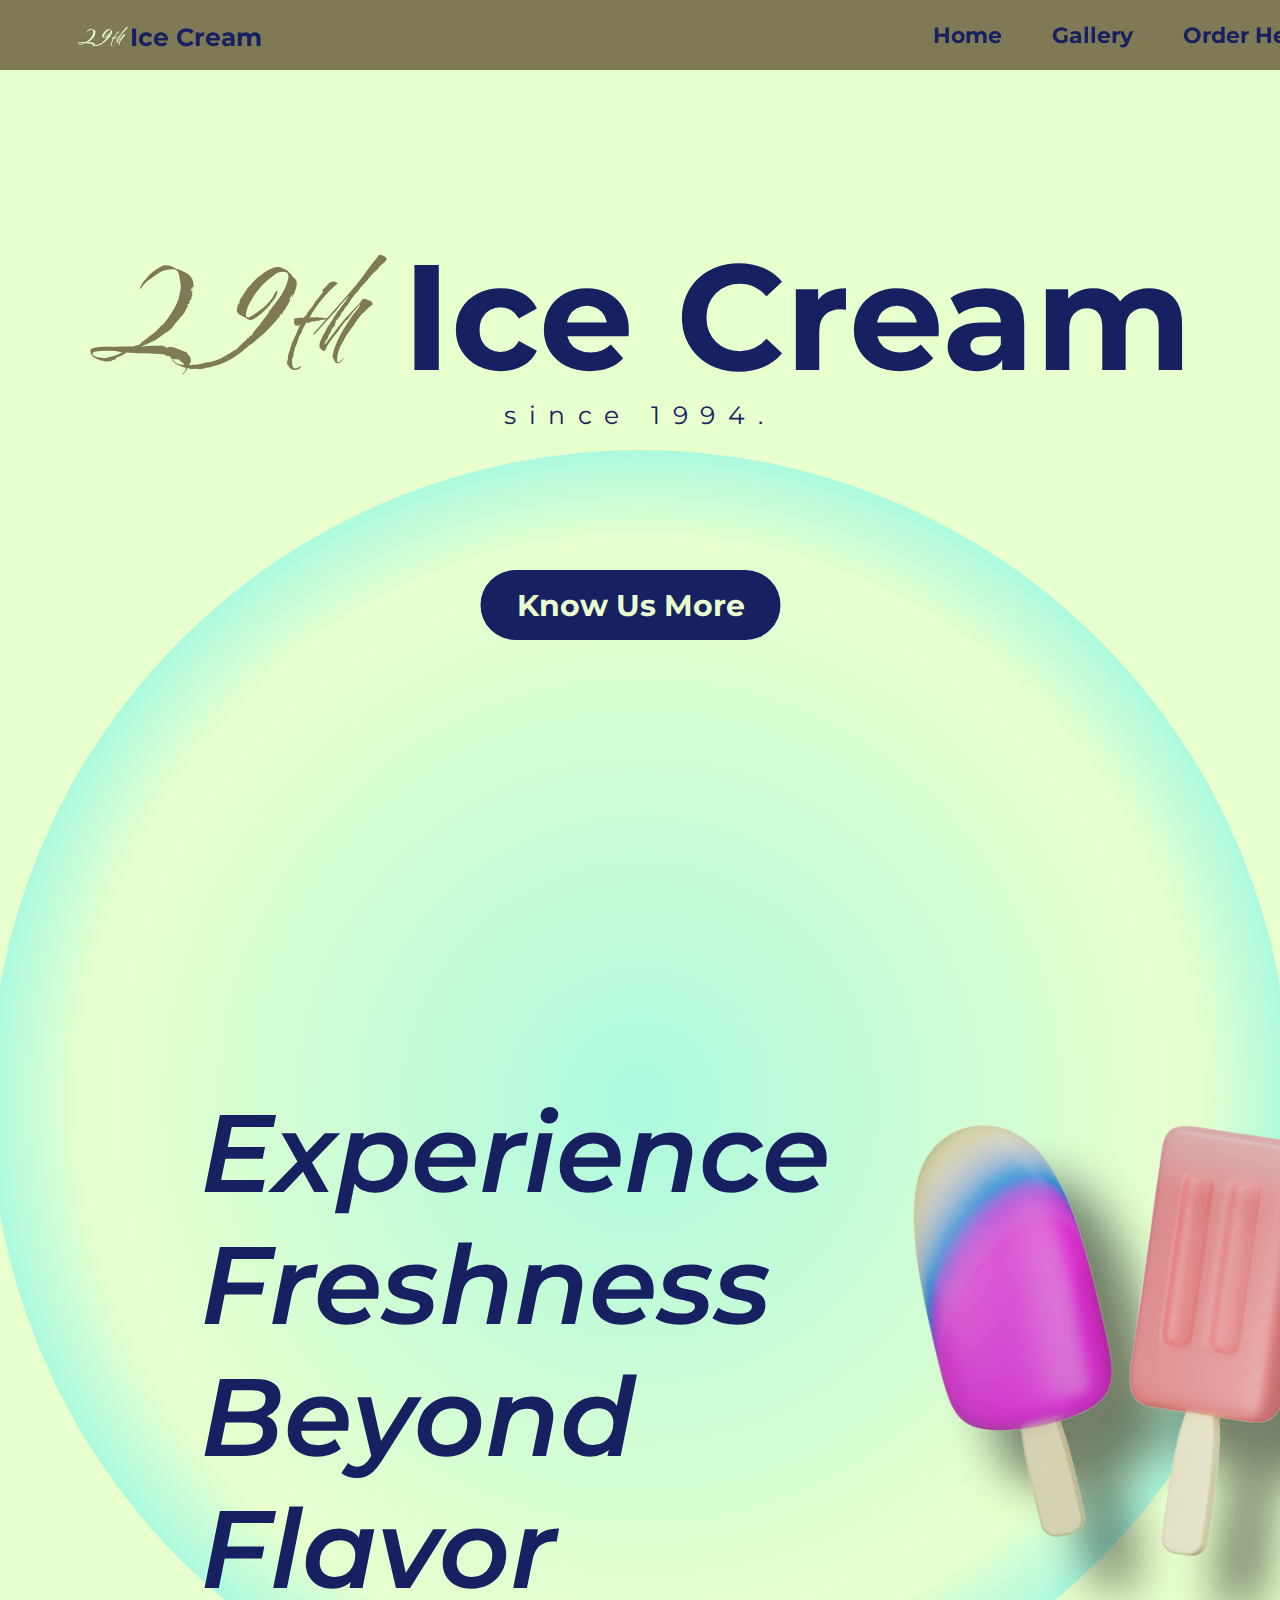
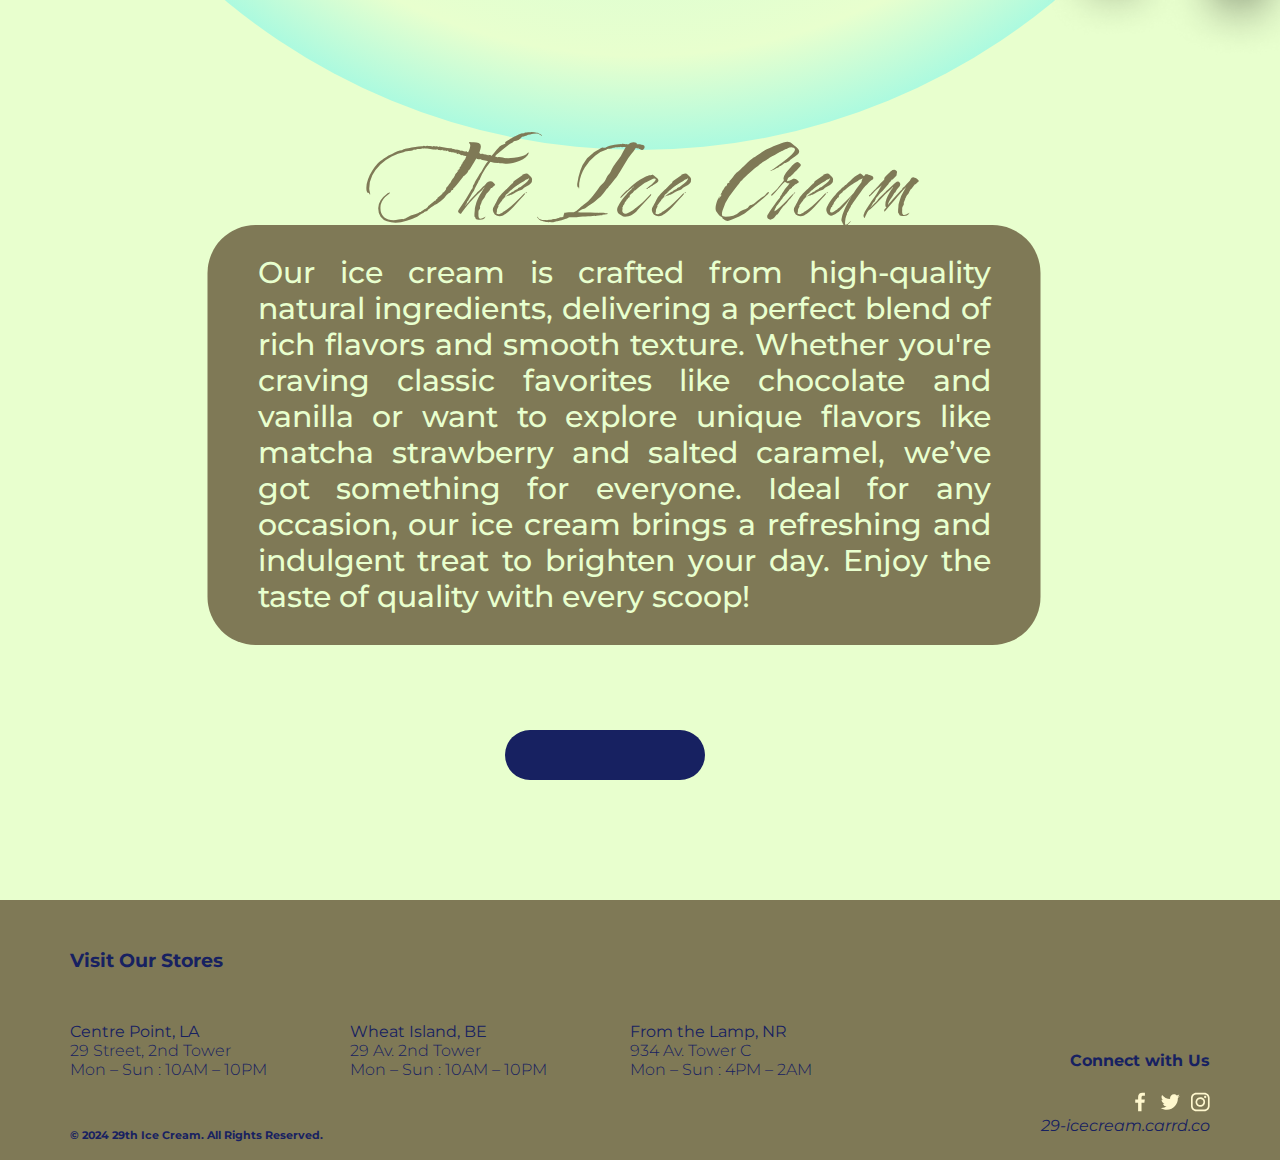
<file: public/index.html>
<!DOCTYPE html>
<html>
  <head>
    <meta charset="utf-8">
    <meta name="viewport" content="initial-scale=1, width=device-width">

    <link rel="stylesheet" href="css/global.css">
    <link rel="stylesheet" href="css/index.css">
    <link rel="stylesheet" href="css/footer1.css">
    <link rel="stylesheet" href="css/navbar1.css">

    <link
      rel="stylesheet"
      href="https://fonts.googleapis.com/css2?family=Cherish:wght@400&display=swap"
    >
    <link
      rel="stylesheet"
      href="https://fonts.googleapis.com/css2?family=Montserrat:ital,wght@0,500;0,700;1,600&display=swap"
    >
  </head>
  
  <body>
    <div class="main-container">
      <div class="background-frame"></div>
      <div class="header-section">
        <div class="header-date">29th</div>
        <b class="header-title">Ice Cream</b>
      </div>
      <div class="since-date">since 1994.</div>
      <img
        class="background-image"
        alt="ice-cream-background-1"
        src="assets/images/ice-cream-background-1.png"
      />

      <div class="page-title">The Ice Cream</div>
      <div class="description-container">
        <div class="ice-cream-description">
          Our ice cream is crafted from high-quality natural ingredients,
          delivering a perfect blend of rich flavors and smooth texture. Whether
          you're craving classic favorites like chocolate and vanilla or want to
          explore unique flavors like matcha strawberry and salted caramel,
          we’ve got something for everyone. Ideal for any occasion, our ice
          cream brings a refreshing and indulgent treat to brighten your day.
          Enjoy the taste of quality with every scoop!
        </div>
      </div>
      
      <i id="freshness-tagline"><br>Experience Freshness Beyond Flavor</i>

      <div class="separator-line"></div>
      <div class="button-section">
        <a href="#freshness-tagline" class="more-info-button">Know Us More</a>
      </div>
      
      <div class="cta-section">
        <b><a href="html/catalogue.html" class="try-now-button">Ready to Try?</a></b>
      </div>

      <div class="navbar">
        <div class="navbar-background"></div>
        <div class="navbar-links">
          <strong><a href="index.html" class="home-link">Home</a></strong>
          <strong><a href="html/gallery.html" class="gallery-link">Gallery</a></strong>
          <strong><a href="html/catalogue.html" class="order-link">Order Here</a></strong>
        </div>
        <div class="logo-section">
          <div class="logo-date">29th</div>
          <b class="logo-title">Ice Cream</b>
        </div>
      </div>

    </div>
  </body>

  <footer>
    <div class="footer-left">
      <h3>Visit Our Stores</h3>
      <div class="store-info">
          <div class="store-location">
            <p><b>Centre Point, LA</b><br>
            29 Street, 2nd Tower<br>
            Mon – Sun : 10AM – 10PM</p>
          </div>
          <div class="store-location">
            <p><b>Wheat Island, BE</b><br>
            29 Av. 2nd Tower<br>
            Mon – Sun : 10AM – 10PM</p>
          </div>
          <div class="store-location">
            <p><b>From the Lamp, NR</b><br>
            934 Av. Tower C<br>
            Mon – Sun : 4PM – 2AM</p>
          </div>
      </div>
    <h6>© 2024 29th Ice Cream. All Rights Reserved.</h6>
    </div>

    <div class="footer-right">
      <h4>Connect with Us</h4>
        <div class="social-media">
          <a href="https://facebook.com" class="footlink"><img src="assets/logo/facebook.svg" alt="Facebook"></a>
          <a href="https://twitter.com" class="footlink"><img src="assets/logo/twitter.svg" alt="Twitter"></a>
          <a href="https://www.instagram.com/29thicecream" class="footlink"><img src="assets/logo/instagram.svg" alt="Instagram"></a>
        </div>
      <a href="https://29-icecream.carrd.co" class="footlink">29-icecream.carrd.co</a>
    </div>

    </div>
  </footer>

</html>
</file>
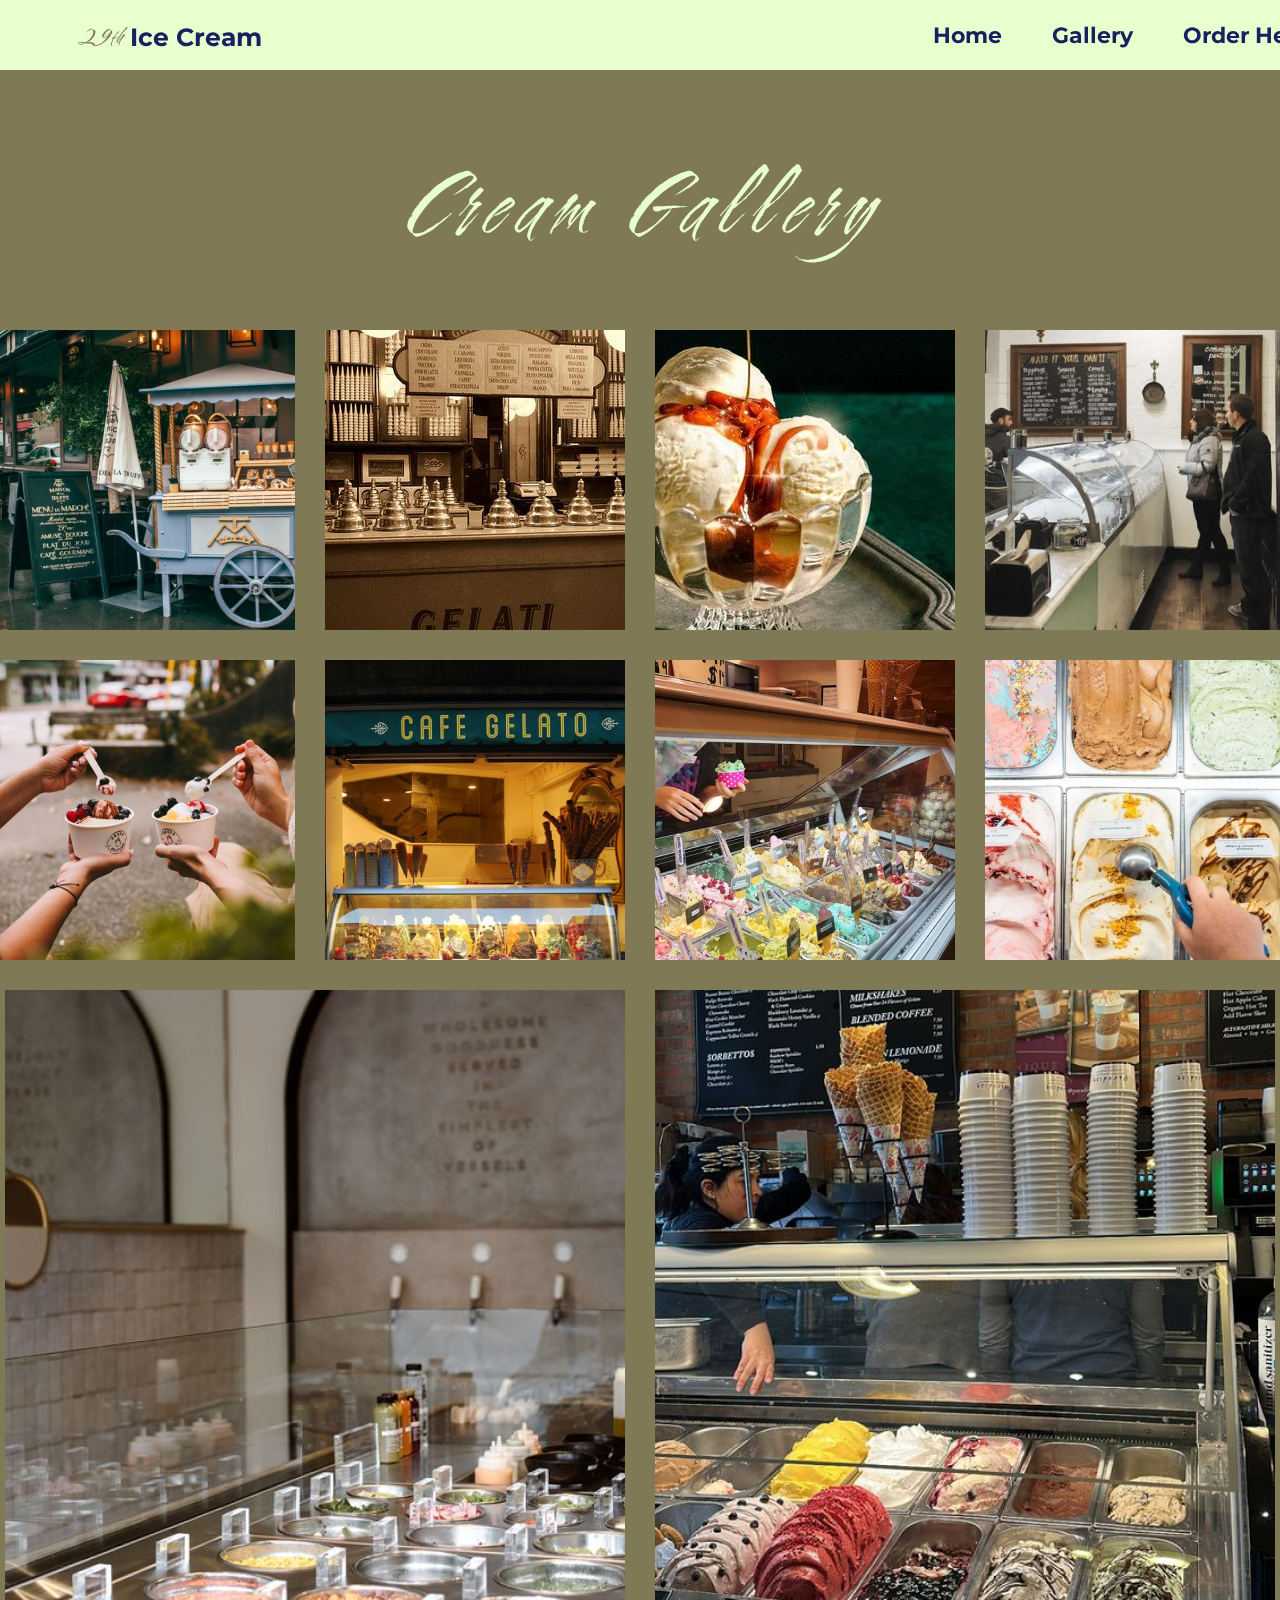
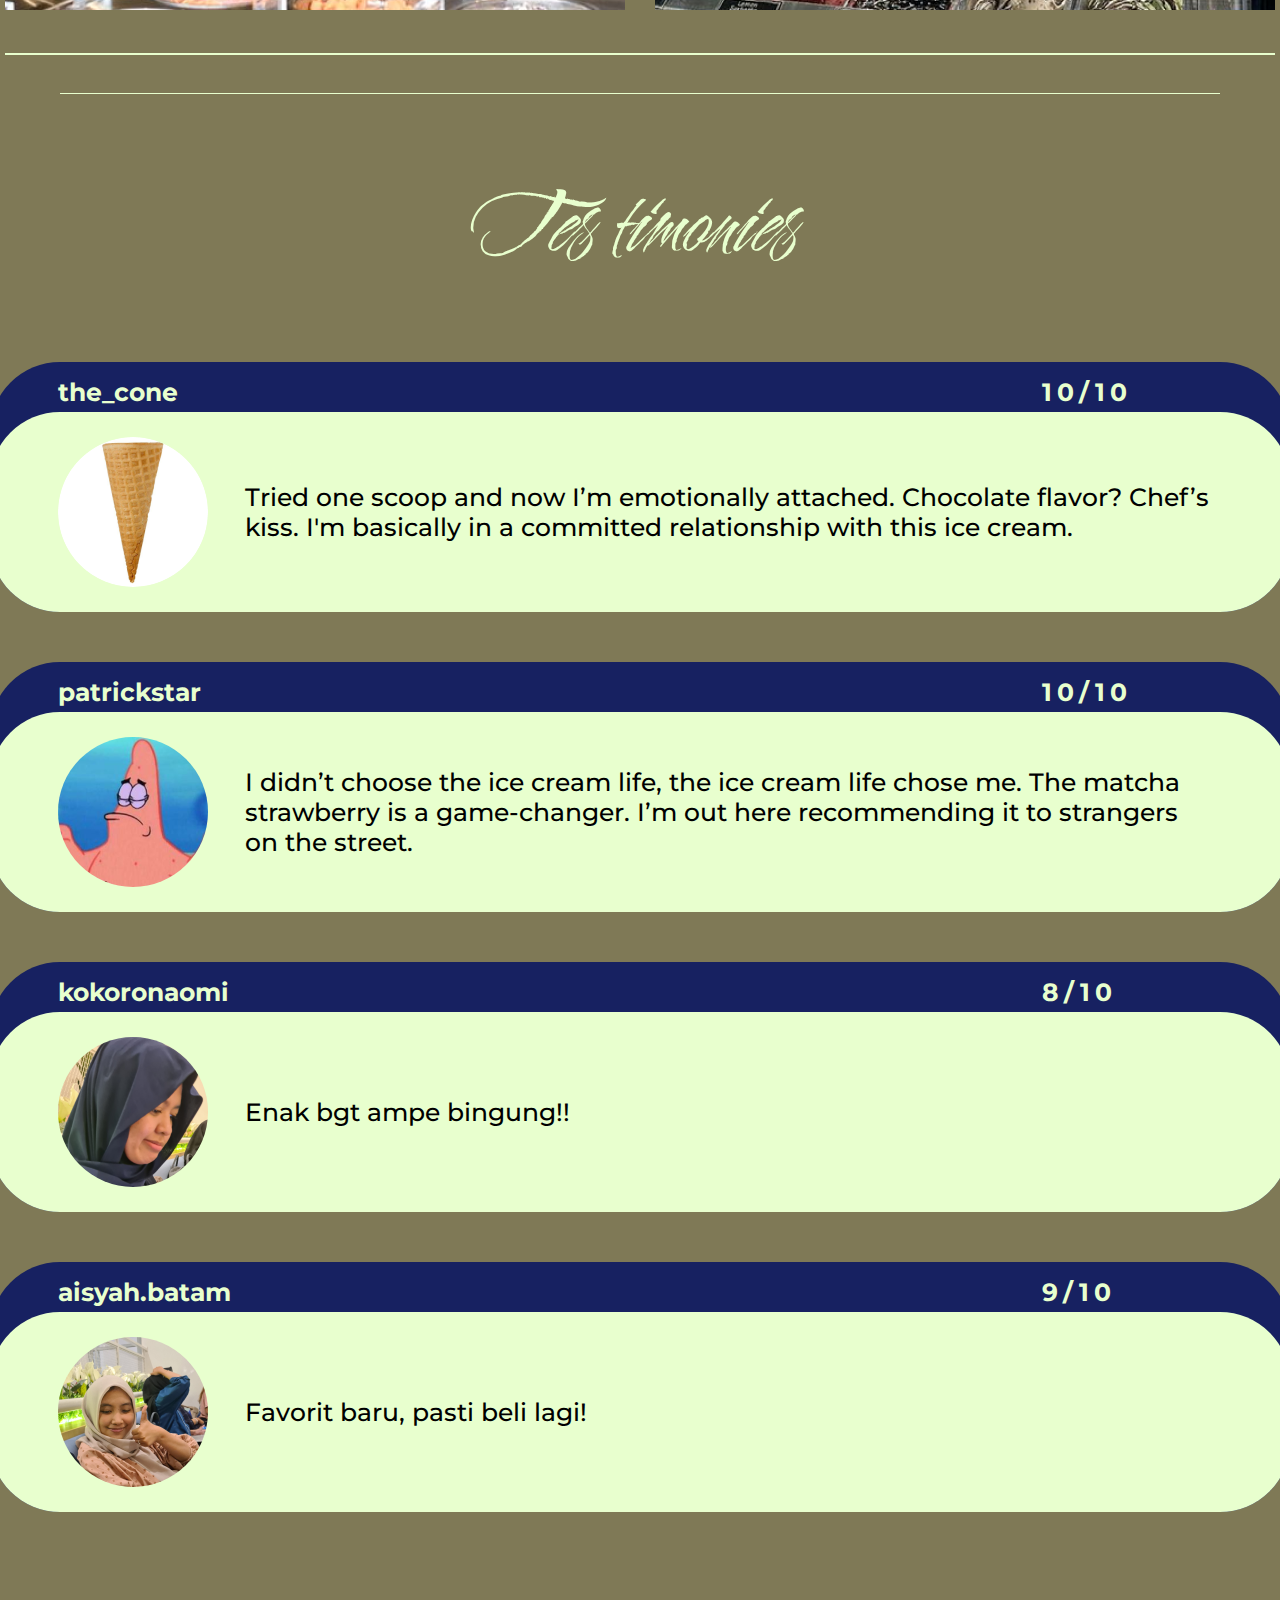
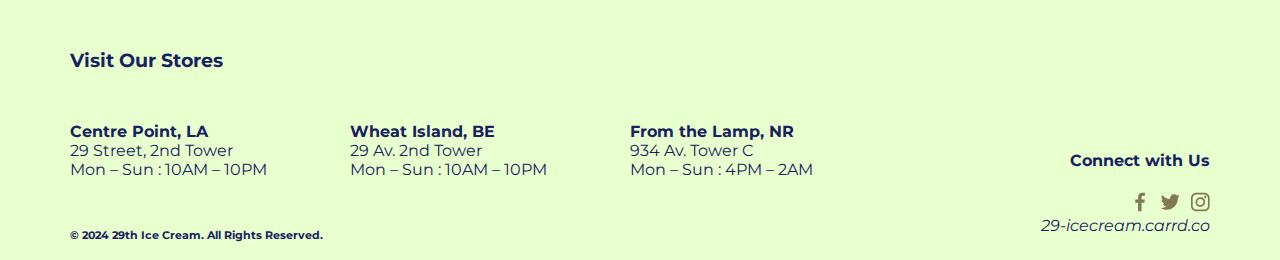
<file: public/html/gallery.html>
<!DOCTYPE html>
<html>
<head>
  	<meta charset="utf-8">
  	<meta name="viewport" content="initial-scale=1, width=device-width">
  	
  	<link rel="stylesheet" href="/public/css/global.css">
  	<link rel="stylesheet" href="/public/css/gallery.css">
	<link rel="stylesheet" href="/public/css/navbar2.css">
  	<link rel="stylesheet" href="https://fonts.googleapis.com/css2?family=Cherish:wght@400&display=swap">
  	<link rel="stylesheet" href="https://fonts.googleapis.com/css2?family=Montserrat:wght@500;700&display=swap">
  	
</head>

<body>
  <div class="ellipse-parent">
  	<div class="testimonies-parent">
    		<div class="testimonies">Testimonies</div>
    		<div class="cream-gallery">Cream Gallery</div>
    		<div class="gallery">
    			<img class="frame-child" alt="" src="/public/assets/images/image 25.png">
    			<img class="frame-item" alt="" src="/public/assets/images/image 24.png">
    			<img class="frame-inner" alt="" src="/public/assets/images/image 23.png">
    			<img class="frame-icon" alt="" src="/public/assets/images/image 22.png">
    			<img class="frame-child1" alt="" src="/public/assets/images/image 27.png">
    			<img class="frame-child2" alt="" src="/public/assets/images/image 26.png">
    			<img class="frame-child3" alt="" src="/public/assets/images/image 21.png">
    			<img class="frame-child4" alt="" src="/public/assets/images/image 20.png">
    			<img class="frame-child5" alt="" src="/public/assets/images/image 19.png">
    			<img class="frame-child6" alt="" src="/public/assets/images/image 18.png">
    		</div>

    		<div class="group-parent">
      			<div class="rectangle-parent">
        				<div class="group-child">
        				</div>
        				<div class="group-item">
        				</div>
        				<div class="tried-one-scoop">Tried one scoop and now I’m emotionally attached. Chocolate flavor? Chef’s kiss. I'm basically in a committed relationship with this ice cream.</div>
        				<img class="image-icon" alt="" src="/public/assets/images/image 28.png">
        				
        				<b class="the-cone">the_cone</b>
        				<b class="b">10/10</b>
      			</div>
      			<div class="rectangle-parent">
        				<div class="group-child">
        				</div>
        				<div class="group-item">
        				</div>
        				<div class="i-didnt-choose">I didn’t choose the ice cream life, the ice cream life chose me. The matcha strawberry is a game-changer. I’m out here recommending it to strangers on the street.</div>
        				<img class="group-child2" alt="" src="/public/assets/images/image 29.png">
        				
        				<b class="the-cone">patrickstar</b>
        				<b class="b">10/10</b>
      			</div>
      			<div class="rectangle-parent">
        				<div class="group-child">
        				</div>
        				<div class="group-item">
        				</div>
        				<div class="enak-bgt-ampe">Enak bgt ampe bingung!!</div>
        				<img class="group-child2" alt="" src="/public/assets/images/image 31.png">
        				
        				<b class="the-cone">kokoronaomi</b>
        				<b class="b">8/10</b>
      			</div>
      			<div class="rectangle-parent">
        				<div class="group-child">
        				</div>
        				<div class="group-item">
        				</div>
        				<div class="enak-bgt-ampe">Favorit baru, pasti beli lagi!</div>
        				<img class="group-child2" alt="" src="/public/assets/images/image 30.png">
        				
        				<b class="the-cone">aisyah.batam</b>
        				<b class="b">9/10</b>
      			</div>
    		</div>
    		
    		<div class="line1"></div>
    		<div class="line2"></div>
        <div class="navbar">
          <div class="navbar-background"></div>
          <div class="navbar-links">
            <strong><a href="/public/index.html" class="home-link">Home</a></strong>
            <strong><a href="/public/html/gallery.html" class="gallery-link">Gallery</a></strong>
            <strong><a href="/public/html/catalogue.html" class="order-link">Order Here</a></strong>
          </div>
          <div class="logo-section">
            <div class="logo-date">29th</div>
            <b class="logo-title">Ice Cream</b>
          </div>
        </div>
  	</div>
  </div>
</body>

<footer>
    <div class="footer-left">
      <h3>Visit Our Stores</h3>
      <div class="store-info">
          <div class="store-location">
            <p><strong>Centre Point, LA</strong><br>
            29 Street, 2nd Tower<br>
            Mon – Sun : 10AM – 10PM</p>
          </div>
          <div class="store-location">
            <p><strong>Wheat Island, BE</strong><br>
            29 Av. 2nd Tower<br>
            Mon – Sun : 10AM – 10PM</p>
          </div>
          <div class="store-location">
            <p><strong>From the Lamp, NR</strong><br>
            934 Av. Tower C<br>
            Mon – Sun : 4PM – 2AM</p>
          </div>
      </div>
    <h6>© 2024 29th Ice Cream. All Rights Reserved.</h6>
    </div>

    <div class="footer-right">
      <h4>Connect with Us</h4>
        <div class="social-media">
          <a href="https://facebook.com" class="footlink"><img src="/public/assets/logo/facebook2.svg" alt="Facebook"></a>
          <a href="https://twitter.com" class="footlink"><img src="/public/assets/logo/twitter2.svg" alt="Twitter"></a>
          <a href="https://www.instagram.com/29thicecream" class="footlink"><img src="/public/assets/logo/instagram2.svg" alt="Instagram"></a>
        </div>
		<a href="https://29-icecream.carrd.co" class="footlink">29-icecream.carrd.co</a>
    </div>
</footer>
</html>
</file>
<file: public/css/global.css>
body {
    margin: 0;
    line-height: normal;
    padding-top: 0px;
}

a:link{
    text-decoration: none;
    color: #172161;
}

:root {
    
    /* fonts */
    --font-montserrat: Montserrat;
    --font-cherish: Cherish;
    
    /* font sizes */
    --font-size-5xl-8: 24.8px;
    --font-size-3xl-2: 22.2px;
    --font-size-6xl: 25px;
    --font-size-81xl: 100px;
    --font-size-11xl: 30px;
    --font-size-131xl: 150px;
    
    /* Colors */
    --color-darkolivegreen: #7f7956;
    --color-midnightblue: #172161;
    --color-lightgoldenrodyellow: #e8ffce;
    --color-black: #000;
    
    /* Gaps */
    --gap-31xl: 50px;
    
    /* Border radiuses */
    --br-131xl: 150px;
    --br-51xl: 70px;
    
}
</file>
<file: public/css/index.css>
.background-frame {
    position: relative;
    top: 1750px;
    left: 1300px;
    border-radius: 50%;
    background: radial-gradient(50% 50% at 50% 50%, #acfadf, #e8ffce 85.5%, #acfadf);
    width: 1300px;
    height: 1300px;
    transform: rotate(-180deg);
    transform-origin: 0 0;
}
.header-date {
    position: relative;
    line-height: 100%;
}

.header-title {
    position: relative;
    line-height: 100%;
    font-family: var(--font-montserrat);
    color: var(--color-midnightblue);
    white-space: nowrap;
}

.header-section {
    display: flex;
    justify-content: center;
    align-items: center;
    gap: 30px;
    font-size: 150px;
    font-family: var(--font-cherish);
    position: absolute;
    top: 242px;
    left: 50%;
    transform: translateX(-50%);
}
.background-image {
    position: absolute;
    top: 1100px;
    left: 850px;
    width: 598px;
    height: 598px;
    object-fit: cover;
}
.page-title {
    position: absolute;
    top: 1710px;
    left: 50%;
    transform: translateX(-50%);
    font-size: 120px;
    letter-spacing: 6px;
    line-height: 120%;
    font-family: var(--font-cherish);
    width: 1042px;
    color: var(--color-darkolivegreen);
}
.ice-cream-description {
    position: absolute;
    top: 45px;
    line-height: 120%;
    font-weight: 500;
    display: flex;
    align-items: center;
    width: 733px;
    background-color: var(--color-darkolivegreen);
    border-radius: 48px;
    padding: 30px 50px;
}
.description-container {
    position: absolute;
    top: 1780px;
    left: 50%;
    transform: translateX(-50%);
    width: 865px;
    height: 400px;
    display: grid;
    grid-template-columns: 1fr;
    grid-template-rows: auto;
    text-align: justify;
    color: var(--color-lightgoldenrodyellow);
}
#freshness-tagline {
    position: absolute;
    top: 955px;
    left: 200px;
    font-size: 110px;
    line-height: 120%;
    display: flex;
    font-weight: 600;
    color: var(--color-midnightblue);
    text-align: left;
    align-items: center;
    width: 788px;
}
.since-date {
    position: absolute;
    top: 400px;
    font-size: 25px;
    letter-spacing: 12.5px;
    line-height: 120%;
    color: var(--color-midnightblue);
    align-items: center;
    justify-content: center;
    width: 532px;
}
.more-info-button {
    cursor: pointer;
    position: absolute;
    display: flex;
    align-items: center;
    justify-content: center;
    width: 300px;
    height: 70px;
    background-color: var(--color-midnightblue);
    transition: background-color 0.3s;
    border-radius: 48px;
    top:70px;
    font-weight: bold;
    color: var(--color-lightgoldenrodyellow) !important; 
}

.button-section {
    position: absolute;
    left: 50%;
    transform: translateX(-50%);
    width: 319px;
    height: 81.9px;
    top:500px;
}

.try-now-button {
    cursor: pointer;
    position: absolute;
    line-height: 120%;
    display: flex;
    align-items: center;
    justify-content: center;
    width: 200px;
    height: 50px;
    background-color: var(--color-midnightblue);
    color: var(--color-lightgoldenrodyellow);
    border-radius: 48px;
    transition: color 0.3s;
}
.cta-section {
    position: absolute;
    top: 2330px;
    width: 270px;
    height: 51.6px;
    font-size: 20px;
    align-items: center;
    justify-content: center;
}
.main-container {
    width: 100%;
    position: relative;
    background-color: var(--color-lightgoldenrodyellow);
    height: 2500px;
    overflow: hidden;
    text-align: center;
    font-size: 30px;
    color: var(--color-darkolivegreen);
    font-family: var(--font-montserrat);
    display: flex;
    flex-direction: column;
    align-items: center;
}

.cta-section:hover .group-inner {
    background-color: var(--color-darkolivegreen);
}
.cta-section:hover .try-now-button {
    color: var(--color-darkolivegreen);
}

.button-section:hover .more-info-button {
    background-color: var(--color-darkolivegreen);
}

/* Class tambahan untuk header */
.header-container {
    position: relative;
    width: 100%;
    display: flex;
    flex-direction: column;
    align-items: center;
    justify-content: center;
    padding-top: 242px; /* Sesuaikan dengan nilai top dari .header-section */
}
</file>
<file: public/css/footer1.css>
footer{
    background-color: #7F7956; 
    padding: 30px 70px 30px 70px;
    color: #172161; 
    font-family: var(--font-montserrat);
    height: 200px;
    display: flex;
  }
    
  .footer-left {
    justify-content: space-between;
  }
    .store-info {
      display: flex;
      gap: 30px; 
      margin: 50px 0 50px 0;
    }
    .store-location p {
      margin: 0;
      width: 250px;
      font-weight: 300;
    }
  
  .footer-right {
    display: flex;
    flex-direction: column;
    align-items: flex-end;
    width: 80%;
    padding: 100px 0px 30px 0; 
  }  
    .social-media {
      display: flex;
      gap: 10px;
      align-items: center;
      margin:0;
    }
    .social-media img {
      width: 20px;
      height: 20px;
    }
.footlink {
  color: #172161;
  transition: color 0.3s;
  font-style: italic;
}    
.footlink:hover {
  color: var(--color-lightgoldenrodyellow);
  text-decoration: underline;
}

.footlink img {
  transition: transform 0.3s ease;
}

.footlink img:hover {
  transform: scale(1.2); 
}
</file>
<file: public/css/navbar1.css>
.navbar {
    position: fixed;
    top: 0px;
    left: 0px;
    width: 100%;
    height: 70px;
    font-size: 22.22px;
    color: var(--color-midnightblue);
    font-family: var(--font-montserrat);
}

.navbar-background {
    position: absolute;
    top: 0;
    left: 0;
    background-color: var(--color-darkolivegreen);
    width: 100%;
    height: 70px;
}

.home-link {
    cursor: pointer;
    position: relative;
    line-height: 120%;
    color: var(--color-lightgoldenrodyellow);
    transition: color 0.3s;
}
.gallery-link {
    cursor: pointer;
    position: relative;
    line-height: 120%;
    transition: color 0.3s;
    color: #172161;
}
.order-link {
    cursor: pointer;
    position: relative;
    line-height: 120%;
    transition: color 0.3s;
    color: #172161;
}

.navbar-links {
    position: absolute;
    top: 15px;
    left: calc(50% - 700px);
    width: 1370px;
    height: 40px;
    display: flex;
    flex-direction: row;
    align-items: center;
    justify-content: flex-end;
    gap: 50px;
}

.navbar-links a:hover {
    color: var(--color-lightgoldenrodyellow);
    text-decoration: underline;
}


.logo-title {
    position: relative;
    line-height: 100%;
    font-family: var(--font-montserrat);
    color: var(--color-midnightblue);
}

.logo-section {
    position: absolute;
    top: 23px;
    left: 20px;
    width: 300px;
    display: flex;
    flex-direction: row;
    align-items: center;
    justify-content: center;
    gap: 5px;
    font-size: 25px;
    color: var(--color-lightgoldenrodyellow);
    font-family: var(--font-cherish);
}
</file>
<file: public/css/gallery.css>
.testimonies {
	position: absolute;
	top: 1763px;
	left: calc(50% - 172px);
	line-height: 120%;
}
.cream-gallery {
	position: absolute;
	top: 145px;
	left: calc(50% - 234px);
	letter-spacing: 0.1em;
	line-height: 120%;
}
.group-child {
	position: absolute;
	top: 0px;
	left: calc(50% - 650px);
	border-radius: var(--br-51xl);
	background-color: var(--color-midnightblue);
	width: 1300px;
	height: 250px;
}
.group-item {
	position: absolute;
	top: 50px;
	left: calc(50% - 650px);
	border-radius: var(--br-51xl);
	background-color: var(--color-lightgoldenrodyellow);
	width: 1300px;
	height: 200px;
}
.tried-one-scoop {
	position: absolute;
	top: 120px;
	left: 255px;
	line-height: 120%;
	font-weight: 500;
	color: var(--color-black);
	display: flex;
	align-items: center;
	width: 972px;
}
.image-icon {
	position: absolute;
	top: 75px;
	left: 68px;
	border-radius: var(--br-131xl);
	width: 150px;
	height: 150px;
	object-fit: cover;
}
.the-cone {
	position: absolute;
	top: 15px;
	left: 68px;
	line-height: 120%;
	display: flex;
	align-items: center;
	width: 175px;
}
.b {
	position: absolute;
	top: 15px;
	left: 1052px;
	letter-spacing: 0.2em;
	line-height: 120%;
	display: flex;
	text-align: right;
	align-items: center;
	width: 175px;
}
.rectangle-parent {
	width: 1300px;
	position: relative;
	height: 250px;
}
.i-didnt-choose {
	position: absolute;
	top: 105px;
	left: 255px;
	line-height: 120%;
	font-weight: 500;
	color: var(--color-black);
	display: flex;
	align-items: center;
	width: 972px;
}
.group-child2 {
	position: absolute;
	top: 75px;
	left: 68px;
	border-radius: var(--br-131xl);
	width: 150px;
	height: 150px;
	overflow: hidden;
	object-fit: cover;
}
.enak-bgt-ampe {
	position: absolute;
	top: 135px;
	left: 255px;
	line-height: 120%;
	font-weight: 500;
	color: var(--color-black);
	display: flex;
	align-items: center;
	width: 972px;
}
.group-parent {
	position: absolute;
	top: 1962px;
	left: calc(50% - 650px);
	width: 1300px;
	display: flex;
	flex-direction: column;
	align-items: center;
	justify-content: center;
	gap: var(--gap-31xl);
	text-align: left;
	font-size: var(--font-size-6xl);
	font-family: var(--font-montserrat);
}
.line1 {
	position: absolute;
	top: calc(55% - 107px);
	left: calc(50% - 635px);
	background-color: var(--color-lightgoldenrodyellow);
	width: 1270px;
	height: 2px;
}
.line2 {
	position: absolute;
	top: calc(55% - 67px);
	left: calc(50% - 580px);
	background-color: var(--color-lightgoldenrodyellow);
	width: 1160px;
	height: 1px;
}

.gallery{
	position: absolute;
    top: 300px;
    left: calc(50% - 700px);
    width: 1400px;
    display: flex;
    flex-direction: row;
    align-items: center;
    justify-content: center;
    flex-wrap: wrap;
    align-content: center;
    padding: 30px 0px;
    box-sizing: border-box;
    gap: 30px;
}

.testimonies-parent {
	width: 100%;
	position: relative;
	background-color: var(--color-darkolivegreen);
	height: 3200px;
	overflow: hidden;
	text-align: center;
	font-size: var(--font-size-81xl);
	color: var(--color-lightgoldenrodyellow);
	font-family: var(--font-cherish);
}


footer{
	background-color: #E8FFCE; 
	padding: 30px 70px 30px 70px;
	color: #172161; 
	font-family: var(--font-montserrat);
	height: 200px;
	display: flex;
  }
	
  .footer-left {
	justify-content: space-between;
  }
	.store-info {
	  display: flex;
	  gap: 30px; 
	  margin: 50px 0 50px 0;
	}
	.store-location p {
	  margin: 0;
	  width: 250px;
	}
  
  .footer-right {
	display: flex;
	flex-direction: column;
	align-items: flex-end;
	width: 80%;
	padding: 100px 0px 30px 0; 
  }  
	.social-media {
	  display: flex;
	  gap: 10px;
	  align-items: center;
	  margin:0;
	}
	.social-media img {
	  width: 20px;
	  height: 20px;
	}
		
.footlink {
	color: #172161;
	transition: color 0.3s;
	font-style: italic;
}    
.footlink:hover {
	color: var(--color-darkolivegreen);
	text-decoration: underline;
}
.footlink img {
	transition: transform 0.3s ease;
}
.footlink img:hover {
	transform: scale(1.2); 
}
</file>
<file: public/css/navbar2.css>
.navbar {
    position: fixed;
    top: 0px;
    left: 0px;
    width: 100%;
    height: 70px;
    font-size: 22.22px;
    color: var(--color-midnightblue);
    font-family: var(--font-montserrat);
}

.navbar-background {
    position: absolute;
    top: 0;
    left: 0;
    background-color: var(--color-lightgoldenrodyellow);
    width: 100%;
    height: 70px;
}

.home-link {
    cursor: pointer;
    position: relative;
    line-height: 120%;
    color: #172161;
    transition: color 0.3s;
}
.gallery-link {
    cursor: pointer;
    position: relative;
    line-height: 120%;
    transition: color 0.3s;
    color: var(--color-darkolivegreen);
}
.order-link {
    cursor: pointer;
    position: relative;
    line-height: 120%;
    transition: color 0.3s;
    color: #172161;
}

.navbar-links {
    position: absolute;
    top: 15px;
    left: calc(50% - 700px);
    width: 1370px;
    height: 40px;
    display: flex;
    flex-direction: row;
    align-items: center;
    justify-content: flex-end;
    gap: 50px;
}

.navbar-links a:hover {
    color: var(--color-darkolivegreen);
    text-decoration: underline;
}


.logo-title {
    position: relative;
    line-height: 100%;
    font-family: var(--font-montserrat);
    color: var(--color-midnightblue);
}

.logo-section {
    position: absolute;
    top: 23px;
    left: 20px;
    width: 300px;
    display: flex;
    flex-direction: row;
    align-items: center;
    justify-content: center;
    gap: 5px;
    font-size: 25px;
    color: var(--color-darkolivegreen);
    font-family: var(--font-cherish);
}
</file>
